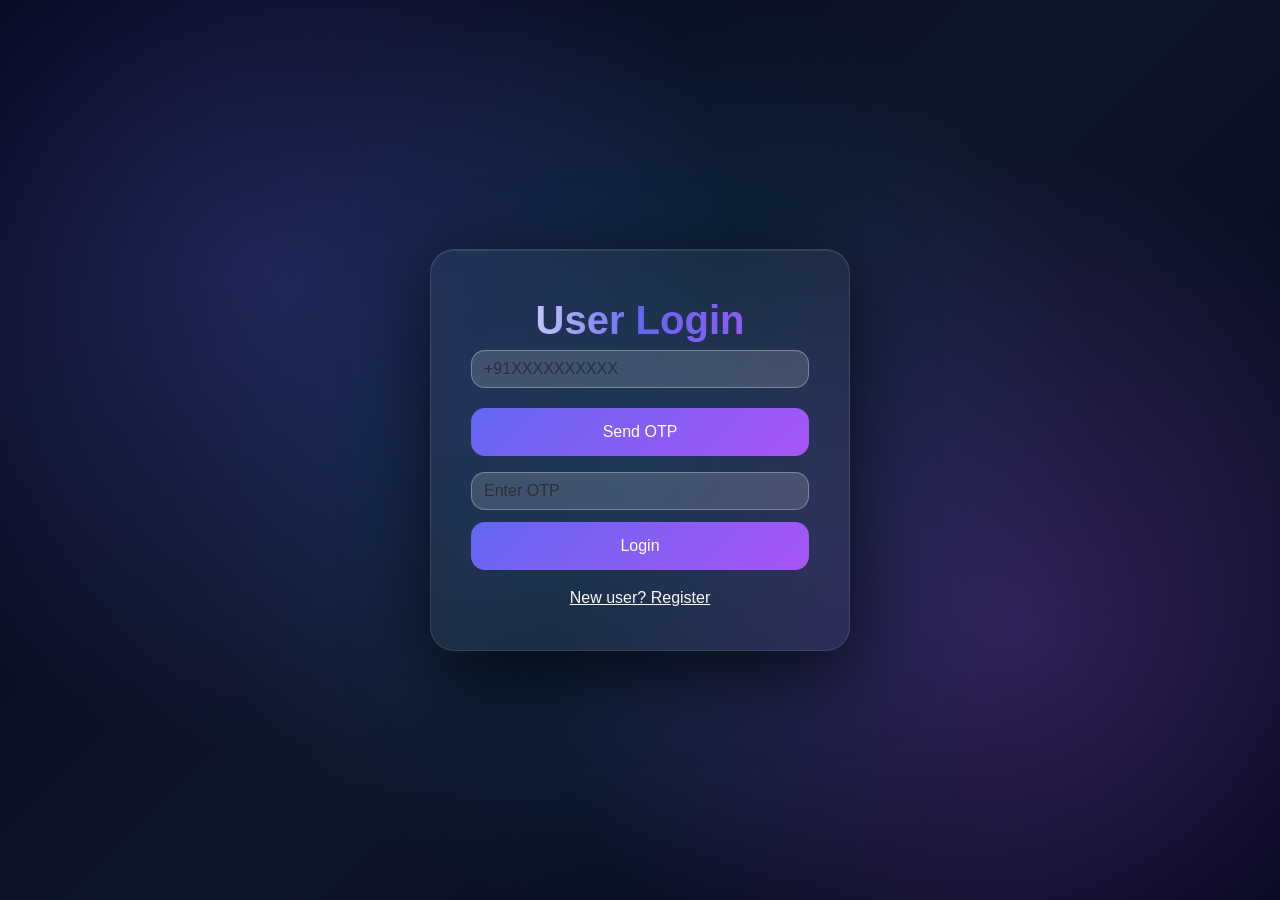
<file: templates/user_login.html>
<!doctype html>
<html>
<head>
<meta charset="utf-8">
<title>User Login - MCA eConsultation</title>

<link href="https://cdn.jsdelivr.net/npm/bootstrap@5.3.0/dist/css/bootstrap.min.css" rel="stylesheet">

<style>

/* SAME STYLE AS REGISTER */
/* SAME AS REGISTER PAGE */

body {
  margin: 0;
  min-height: 100vh;

  display: flex;
  justify-content: center;
  align-items: center;

  font-family: "Inter","Segoe UI",sans-serif;
  color: white;

  background:
    radial-gradient(circle at 20% 30%, rgba(99,102,241,0.25), transparent 40%),
    radial-gradient(circle at 80% 70%, rgba(168,85,247,0.25), transparent 40%),
    radial-gradient(circle at 50% 50%, rgba(14,165,233,0.15), transparent 60%),
    linear-gradient(135deg, #020617, #0f172a, #020617);

  background-attachment: fixed;
}

.card {
  width: 420px;
  padding: 40px;

  background: rgba(255,255,255,0.05);
  backdrop-filter: blur(25px);

  border-radius: 24px;
  border: 1px solid rgba(255,255,255,0.1);

  box-shadow:
    0 20px 80px rgba(0,0,0,0.7),
    inset 0 1px 0 rgba(255,255,255,0.1);
}

.title {
  font-size: 40px;
  font-weight: 700;
  text-align: center;

  background: linear-gradient(90deg, #ffffff, #6366f1, #a855f7);
  -webkit-background-clip: text;
  -webkit-text-fill-color: transparent;
}

.form-control{
  background: rgba(255,255,255,0.15);
  border:1px solid rgba(255,255,255,0.3);
  color:white;
  border-radius:14px;
}

/* 🔥 placeholder fix */
::placeholder {
  color: rgba(255,255,255,0.7);
}

.btn-main {
  width: 100%;
  margin-top: 12px;
  padding: 12px;
  border-radius: 14px;

  background: linear-gradient(135deg, #6366f1, #a855f7);
  border: none;
  color: white;

  transition: 0.3s;
}

.btn-main:hover {
  transform: translateY(-3px);
  box-shadow: 0 10px 30px rgba(99,102,241,0.5);
}

.alert{
  background: rgba(255,255,255,0.15);
  color:white;
  border:none;
}
</style>
</head>

<body>

<div class="card">

  <div class="title">User Login</div>

  <div id="flash"></div>

  <input id="mobile" class="form-control mb-2" placeholder="+91XXXXXXXXXX">

  <button class="btn-main" onclick="sendOTP()">Send OTP</button>

  <input id="otp" class="form-control mt-3" placeholder="Enter OTP">

  <button class="btn-main" onclick="login()">Login</button>

  <div class="text-center mt-3">
    <a href="/register" class="text-light">New user? Register</a>
  </div>

</div>

<script>
function show(msg,type="info"){
  document.getElementById("flash").innerHTML =
    `<div class="alert alert-${type} mt-2">${msg}</div>`;
}

function sendOTP(){
  const mobile = document.getElementById("mobile").value;

  const form = new FormData();
  form.append("mobile", mobile);

  fetch("/send-login-otp", {   // ✅ YAHI CHANGE HAI
    method:"POST",
    body:form
  })
  .then(r=>r.json())
  .then(d=>{
    if(d.status==="success") show("OTP Sent","success");
    else show(d.message,"danger");
  });
}

function login(){
  const otp = document.getElementById("otp").value;
  const mobile = document.getElementById("mobile").value;

  const form = new FormData();
  form.append("otp", otp);
  form.append("mobile", mobile);

  fetch("/login-verify",{method:"POST",body:form})
  .then(r=>r.json())
  .then(d=>{
    if(d.status==="success") window.location.href=d.redirect;
    else show(d.message,"danger");
  });
}
</script>

</body>
</html>
</file>
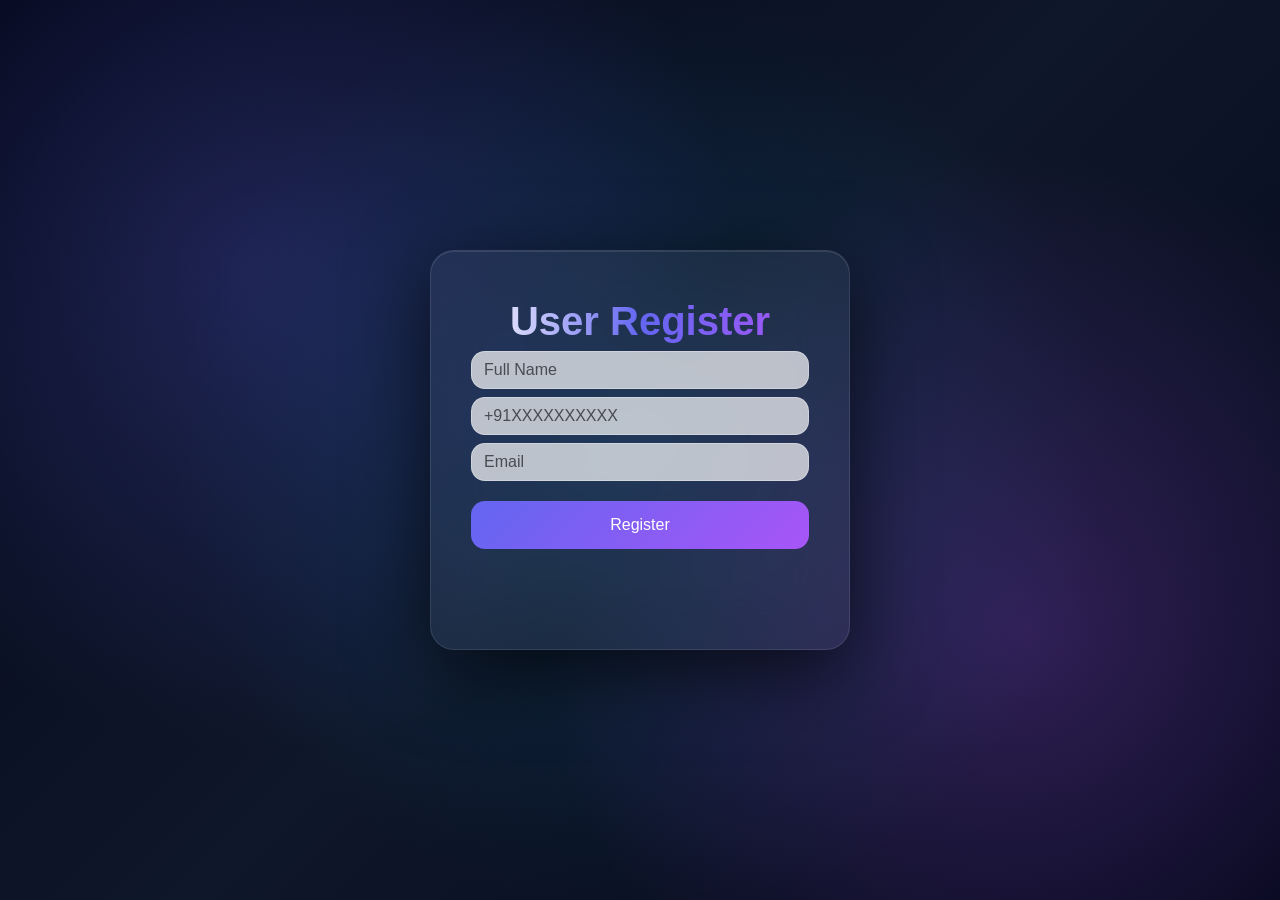
<file: templates/user_register.html>
<!doctype html>
<html>
<head>
<meta charset="utf-8">
<title>User Register - MCA eConsultation</title>

<link href="https://cdn.jsdelivr.net/npm/bootstrap@5.3.0/dist/css/bootstrap.min.css" rel="stylesheet">

<style>

body {
  margin: 0;
  min-height: 100vh;

  display: flex;
  justify-content: center;   /* horizontal center */
  align-items: center;       /* vertical center */

  font-family: "Inter","Segoe UI",sans-serif;
  color: white;

  background:
    radial-gradient(circle at 20% 30%, rgba(99,102,241,0.25), transparent 40%),
    radial-gradient(circle at 80% 70%, rgba(168,85,247,0.25), transparent 40%),
    radial-gradient(circle at 50% 50%, rgba(14,165,233,0.15), transparent 60%),
    linear-gradient(135deg, #020617, #0f172a, #020617);

  background-attachment: fixed;
}

.card {
  width: 420px;
  height: 400px;
  padding: 40px;
  margin: auto;
  background: rgba(255,255,255,0.05);
  backdrop-filter: blur(25px);

  border-radius: 24px;
  border: 1px solid rgba(255,255,255,0.1);

  box-shadow:
    0 20px 80px rgba(0,0,0,0.7),
    inset 0 1px 0 rgba(255,255,255,0.1);
}

.title {
  font-size: 40px;
  font-weight: 700;
  text-align: center;
  background: linear-gradient(90deg, #ffffff, #6366f1, #a855f7);
  -webkit-background-clip: text;
  -webkit-text-fill-color: transparent;
}

.form-control{
  background: rgba(255,255,255,0.7);
  border:1px solid rgba(255,255,255,0.3);
  color:white;
  border-radius:14px;
}

.btn-main {
  width: 100%;
  margin-top: 12px;
  padding: 12px;
  border-radius: 14px;

  background: linear-gradient(135deg, #6366f1, #a855f7);
  border: none;
  color: white;

  transition: 0.3s;
}

.btn-main:hover {
  transform: translateY(-3px);
  box-shadow: 0 10px 30px rgba(99,102,241,0.5);
}

.alert{
  background: rgba(255,255,255,0.15);
  color:white;
  border:none;
}

video{
  width:100%;
  border-radius:12px;
  margin-top:10px;
}

canvas{
  display:none;
}

</style>
</head>

<body>

<div class="card">

  <div class="title">User Register</div>

  <div id="flash"></div>

  <!-- INPUTS -->
<input id="name" class="form-control mb-2" placeholder="Full Name">
<input id="mobile" class="form-control mb-2" placeholder="+91XXXXXXXXXX">
<input id="email" class="form-control mb-2" placeholder="Email">

<button class="btn-main" onclick="register()">Register</button>
<div id="otpBox" style="display:none;">
  <input id="otp" class="form-control mt-3" placeholder="Enter OTP">

  <button class="btn-main" onclick="verifyOtp()">Verify OTP</button>

  <!-- 🔥 NEW RESEND BUTTON -->
  <button class="btn btn-outline-light mt-2 w-100" onclick="resendOtp()" id="resendBtn">
    Resend OTP
  </button>

  <small id="timerText" class="text-light d-block text-center mt-2"></small>
</div>

<script>


// FLASH MESSAGE
function show(msg,type="info"){
  document.getElementById("flash").innerHTML =
    `<div class="alert alert-${type} mt-2">${msg}</div>`;
}

// REGISTER FUNCTION
function register(){

  const name = document.getElementById("name").value;
  const mobile = document.getElementById("mobile").value;
  const email = document.getElementById("email").value;

  const form = new FormData();
  form.append("name", name);
  form.append("mobile", mobile);
  form.append("email", email);

  fetch("/register-user", {
    method:"POST",
    body:form
  })
  .then(r=>r.json())
  .then(d=>{
    if(d.status==="otp_sent"){
      show("OTP sent to your mobile","success");

      // 🔥 show OTP box
      document.getElementById("otpBox").style.display = "block";
      startTimer();
    }
    else if(d.status==="exists"){
      show("Already registered, redirecting to login...","warning");
      setTimeout(()=>window.location.href="/login",1500);
    }
    else{
      show(d.message,"danger");
    }
  });
}

function openOtpPopup(){
  document.getElementById("otpBox").style.display = "block";
}

function startTimer(){
  let time = 30;
  const btn = document.getElementById("resendBtn");
  const text = document.getElementById("timerText");

  btn.disabled = true;

  const interval = setInterval(()=>{
    text.innerText = `Resend OTP in ${time}s`;
    time--;

    if(time < 0){
      clearInterval(interval);
      text.innerText = "";
      btn.disabled = false;
    }
  },1000);
}
function verifyOtp(){
  const otp = document.getElementById("otp").value;

  const form = new FormData();
  form.append("otp", otp);

  fetch("/verify-register-otp", {
    method:"POST",
    body:form
  })
  .then(r=>r.json())
  .then(d=>{
    if(d.status==="success"){
      show("Registration Successful ✅","success");
      window.location.href = "/";
    }else{
      show(d.message,"danger");
    }
  });
}

function resendOtp(){
  const btn = document.getElementById("resendBtn");

  btn.disabled = true;

  fetch("/resend-otp", {method:"POST"})
  .then(r=>r.json())
  .then(d=>{
    if(d.status==="success"){
      show("OTP resent successfully","success");
      startTimer(); // restart timer
    }else{
      show(d.message,"danger");
      btn.disabled = false;
    }
  });
}
</script>

</body>
</html>
</file>
